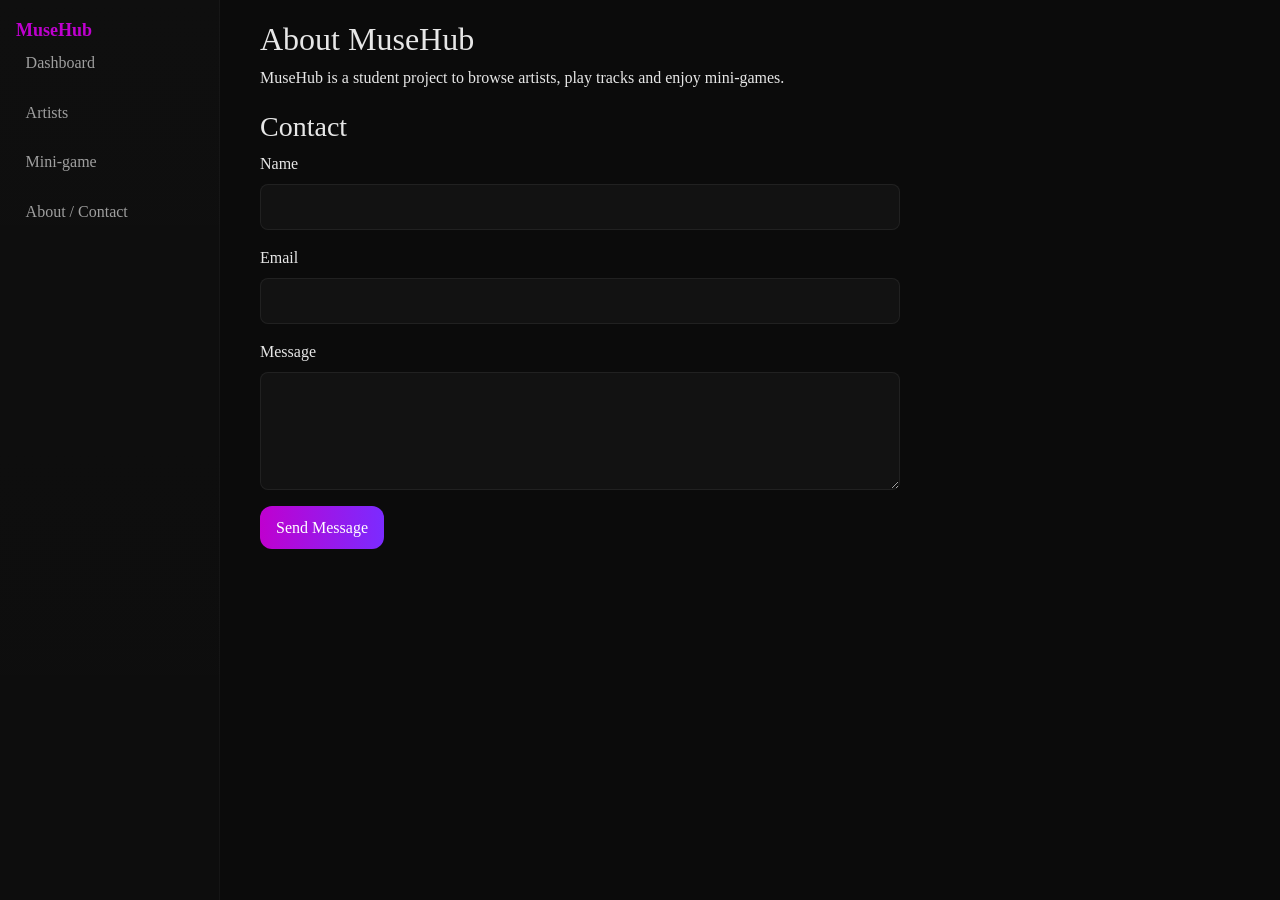
<file: файнал веб/about.html>
<!DOCTYPE html>
<html lang="en">
<head>
<meta charset="utf-8">
<meta name="viewport" content="width=device-width,initial-scale=1">
<title>MuseHub — About & Contact</title>
<link href="https://cdn.jsdelivr.net/npm/bootstrap@5.3.3/dist/css/bootstrap.min.css" rel="stylesheet">
<link rel="stylesheet" href="css/main.css">
</head>
<body>
<svg aria-hidden="true" style="display:none">
  <symbol id="icon-menu" viewBox="0 0 24 24">
    <rect x="3" y="6" width="18" height="2" rx="1" fill="currentColor"/>
    <rect x="3" y="11" width="18" height="2" rx="1" fill="currentColor"/>
    <rect x="3" y="16" width="18" height="2" rx="1" fill="currentColor"/>
  </symbol>
  <symbol id="icon-user" viewBox="0 0 24 24">
    <path d="M12 12a4 4 0 100-8 4 4 0 000 8z" fill="currentColor"/>
    <path d="M3 20a9 9 0 0118 0" fill="currentColor"/>
  </symbol>
</svg>

<button class="mobile-menu-btn d-none" id="mobile-menu-btn" aria-label="Open menu" title="Menu">
  <svg class="icon" style="width:18px;height:18px"><use href="#icon-menu"></use></svg>
</button>

<aside class="sidebar" aria-label="Primary">
  <h4>MuseHub</h4>
  <nav class="nav-column" aria-label="Main navigation">
    <a href="index.html">Dashboard</a>
    <a href="artists.html">Artists</a>
    <a href="game.html">Mini-game</a>
    <a href="about.html">About / Contact</a>
  </nav>
</aside>

<main class="main">
  <h2>About MuseHub</h2>
  <p>MuseHub is a student project to browse artists, play tracks and enjoy mini-games.</p>

  <h3 style="margin-top:1.25rem">Contact</h3>
  <form id="contact-form" style="max-width:640px;">
    <div class="mb-3">
      <label class="form-label">Name</label>
      <input id="name" class="form-control" required>
    </div>
    <div class="mb-3">
      <label class="form-label">Email</label>
      <input id="email" class="form-control" type="email" required>
    </div>
    <div class="mb-3">
      <label class="form-label">Message</label>
      <textarea id="message" class="form-control" rows="4" required></textarea>
    </div>
    <button class="btn btn-primary" type="submit">Send Message</button>
  </form>
</main>

<script type="module" src="js/main.js"></script>
<script src="https://cdn.jsdelivr.net/npm/bootstrap@5.3.3/dist/js/bootstrap.bundle.min.js"></script>

<script>
(function(){
  const btn = document.getElementById('mobile-menu-btn');
  const sidebar = document.querySelector('.sidebar');
  if(!btn || !sidebar) return;
  btn.addEventListener('click', ()=>{ sidebar.classList.toggle('open'); document.body.classList.toggle('sidebar-open'); });
  sidebar.querySelectorAll('a').forEach(a=>a.addEventListener('click', ()=>{ sidebar.classList.remove('open'); document.body.classList.remove('sidebar-open'); }));
  document.addEventListener('keydown', (e)=>{ if(e.key==='Escape'){ sidebar.classList.remove('open'); document.body.classList.remove('sidebar-open'); } });
})();
</script>
</body>
</html>
</file>
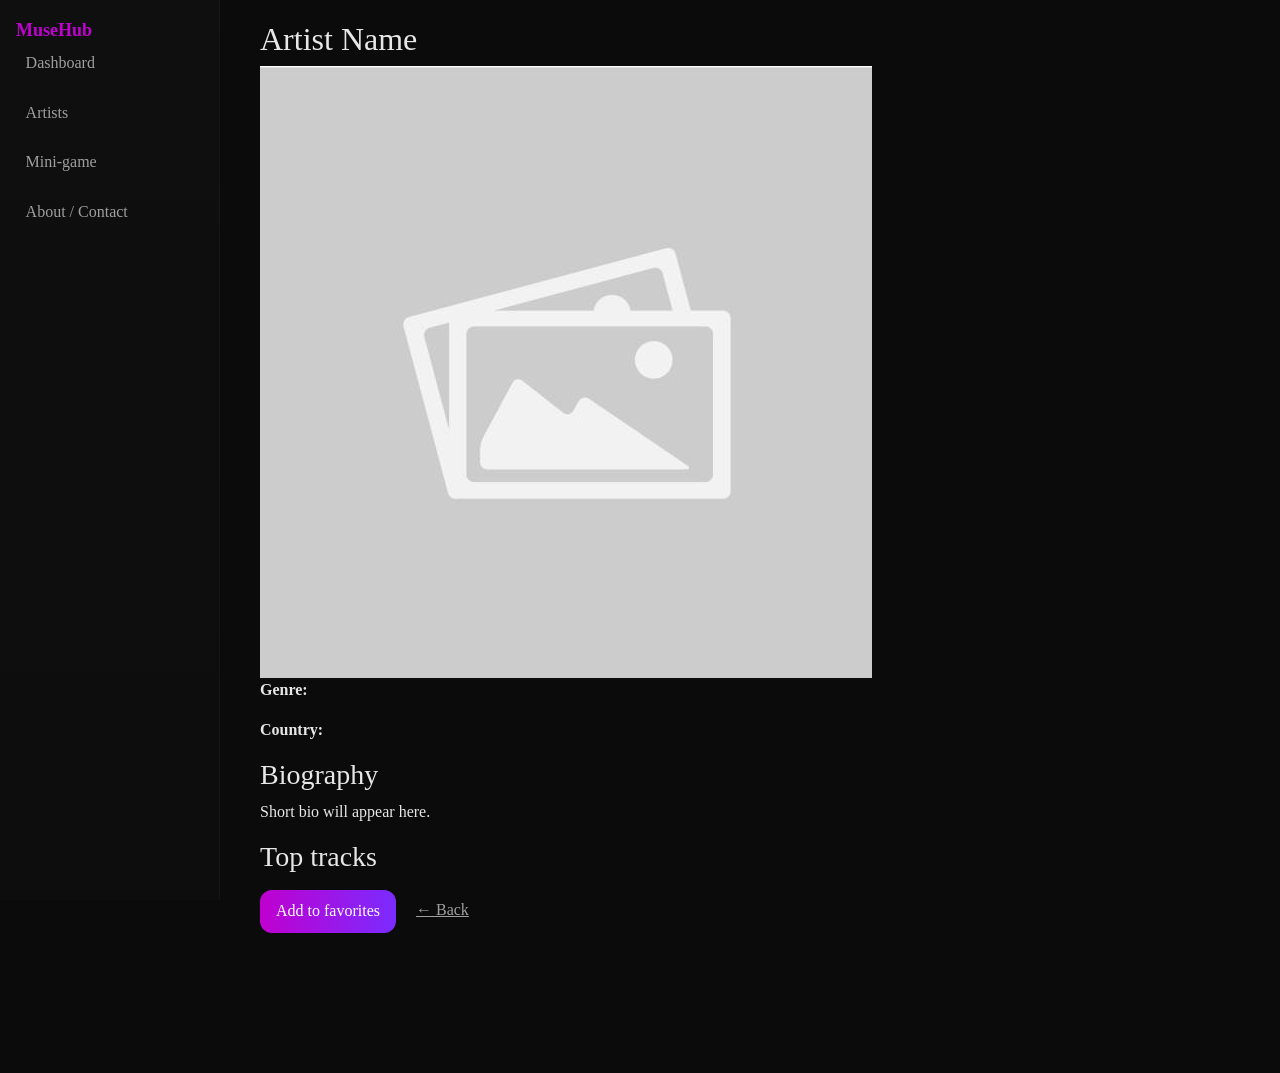
<file: файнал веб/artist.html>
<!DOCTYPE html>
  <html lang="en">
  <head>
  <meta charset="utf-8">
  <meta name="viewport" content="width=device-width,initial-scale=1">
  <title>MuseHub — Artist Detail</title>
  <link href="https://cdn.jsdelivr.net/npm/bootstrap@5.3.3/dist/css/bootstrap.min.css" rel="stylesheet">
  <link rel="stylesheet" href="css/main.css">
  </head>
  <body>
  <svg aria-hidden="true" style="display:none">
    <symbol id="icon-menu" viewBox="0 0 24 24">
      <rect x="3" y="6" width="18" height="2" rx="1" fill="currentColor"/>
      <rect x="3" y="11" width="18" height="2" rx="1" fill="currentColor"/>
      <rect x="3" y="16" width="18" height="2" rx="1" fill="currentColor"/>
    </symbol>
  </svg>

  <button class="mobile-menu-btn d-none" id="mobile-menu-btn" aria-label="Open menu" title="Menu">
    <svg class="icon" style="width:18px;height:18px"><use href="#icon-menu"></use></svg>
  </button>

  <aside class="sidebar" aria-label="Primary">
    <h4>MuseHub</h4>
    <nav class="nav-column" aria-label="Main navigation">
      <a href="index.html">Dashboard</a>
      <a href="artists.html">Artists</a>
      <a href="game.html">Mini-game</a>
      <a href="about.html">About / Contact</a>
    </nav>
  </aside>

  <main class="main">
    <h2 id="artist-name">Artist Name</h2>
    <img id="artist-photo" class="artist-photo" src="assets/images/placeholder.jpg" alt="artist" />
    <p><strong>Genre:</strong> <span id="artist-genre"></span></p>
    <p><strong>Country:</strong> <span id="artist-country"></span></p>

    <section>
      <h3>Biography</h3>
      <p id="artist-bio">Short bio will appear here.</p>
    </section>

    <section>
      <h3>Top tracks</h3>
      <ol id="artist-tracks"></ol>
    </section>

    <div style="margin-top:1rem">
      <button id="favorite-button" class="btn btn-primary">Add to favorites</button>
      <a href="artists.html" style="margin-left:1rem;color:var(--muted)">← Back</a>
    </div>
  </main>

  <script type="module" src="js/main.js"></script>
  <script src="https://cdn.jsdelivr.net/npm/bootstrap@5.3.3/dist/js/bootstrap.bundle.min.js"></script>

  <script>
  (function(){
    const btn = document.getElementById('mobile-menu-btn');
    const sidebar = document.querySelector('.sidebar');
    if(!btn || !sidebar) return;
    btn.addEventListener('click', ()=>{ sidebar.classList.toggle('open'); document.body.classList.toggle('sidebar-open'); });
    sidebar.querySelectorAll('a').forEach(a=>a.addEventListener('click', ()=>{ sidebar.classList.remove('open'); document.body.classList.remove('sidebar-open'); }));
    document.addEventListener('keydown', (e)=>{ if(e.key==='Escape'){ sidebar.classList.remove('open'); document.body.classList.remove('sidebar-open'); } });
  })();
  </script>
  </body>
  </html>
</file>
<file: файнал веб/css/main.css>
:root {
    --sidebar-w: 220px;
    --rightbar-w: 210px;
    --accent: #bf00cf;
    --accent-2: #7b2bff;
    --muted: #9f9f9f;
    --panel: #1a1a1a;
    --radius: 12px;
    --bg: #0b0b0b;
    --text: #e7e7e7;
    --glass: rgba(255,255,255,0.04);
}

* {
    box-sizing: border-box;
}

html, body {
    height: 100%;
    margin: 0;
    font-family: "Inter";
    background: var(--bg);
    color: var(--text);
}

img {
    max-width: 100%;
    height: auto;
    display: block;
}

.sidebar {
    width: var(--sidebar-w);
    background: linear-gradient(180deg, rgba(255,255,255,0.02), rgba(255,255,255,0.01));
    padding: 20px 16px;
    height: 100vh;
    position: fixed;
    left: 0;
    top: 0;
    border-right: 1px solid rgba(255,255,255,0.03);
    overflow: auto;
    z-index: 1200;
}

    .sidebar .logo {
        display: flex;
        align-items: center;
        gap: 10px;
        margin-bottom: 18px;
    }

    .sidebar h4 {
        margin: 0;
        font-size: 18px;
        color: var(--accent);
        font-weight: 700;
    }

.nav-column {
    display: flex;
    flex-direction: column;
    gap: .4rem;
}

    .nav-column a {
        color: var(--muted);
        text-decoration: none;
        padding: .6rem;
        display: flex;
        align-items: center;
        gap: .6rem;
        border-radius: 10px;
        transition: transform .12s, background .12s, color .12s;
    }

        .nav-column a:hover, .nav-column a:focus {
            color: #fff;
            background: rgba(191,0,207,0.12);
            transform: translateX(4px);
        }

        .nav-column a.active {
            color: #fff;
            background: linear-gradient(90deg,var(--accent),var(--accent-2));
            transform: none;
        }

/* -------------- HIDE RIGHTBAR (global) -------------- 
   Right panel removed visually — this removes the extra text that came
   from the right toolbar without touching HTML.
*/
.rightbar {
    display: none !important;
    visibility: hidden !important;
    height: 0 !important;
    overflow: hidden !important;
}

    .rightbar h5 {
        font-weight: 600;
        margin-bottom: .5rem;
    }

    .rightbar .list-group {
        display: flex;
        flex-direction: column;
        gap: .45rem;
    }

    .rightbar .list-group-item {
        background: rgba(255,255,255,0.04);
        color: var(--text);
        padding: .6rem .8rem;
        border-radius: 10px;
        border: none;
        cursor: pointer;
        transition: transform .12s;
    }

        .rightbar .list-group-item:hover {
            transform: translateY(-3px);
        }

/* main layout */
.main {
    margin-left: calc(var(--sidebar-w) + 20px);
    margin-right: 20px;
    padding: 20px;
    min-height: calc(100vh - 92px);
    padding-bottom: 140px;
    box-sizing: border-box;
}

/* topbar */
.topbar {
    display: flex;
    align-items: center;
    gap: 12px;
    justify-content: space-between;
    padding-bottom: .8rem;
    border-bottom: 1px solid rgba(255,255,255,0.06);
    margin-bottom: 1rem;
    min-height: 56px;
}

.topbar-left, .topbar-center, .topbar-right {
    display: flex;
    align-items: center;
    gap: 12px;
}

.topbar-center {
    flex: 1 1 auto;
    min-width: 0;
}

.brand {
    display: flex;
    align-items: center;
    gap: 8px;
    font-weight: 700;
    font-size: 1.05rem;
}

    .brand .badge {
        width: 36px;
        height: 36px;
        display: grid;
        place-items: center;
        border-radius: 8px;
        background: linear-gradient(90deg,var(--accent),var(--accent-2));
        color: #fff;
        font-weight: 800;
    }

.search {
    width: 100%;
    max-width: 560px;
    position: relative;
}

    .search input {
        width: 100%;
        padding: .6rem 1rem .6rem 44px;
        border-radius: 999px;
        border: none;
        outline: none;
        background: rgba(255,255,255,0.04);
        color: #fff;
        font-weight: 600;
        min-width: 140px;
    }

    .search svg {
        position: absolute;
        left: 12px;
        top: 50%;
        transform: translateY(-50%);
        opacity: .85;
        pointer-events: none;
    }

.genre-row {
    display: flex;
    flex-wrap: wrap;
    gap: 1rem;
    margin-top: 8px;
}

.genre-card {
    background: var(--panel);
    border-radius: 14px;
    overflow: hidden;
    width: 240px;
    transition: transform .15s;
    cursor: pointer;
    border: 1px solid rgba(255,255,255,0.02);
}

    .genre-card img {
        width: 100%;
        height: 140px;
        object-fit: cover;
        display: block;
    }

    .genre-card .meta {
        padding: .8rem;
    }

    .genre-card:hover {
        transform: translateY(-6px);
    }

.top-music-list {
    display: grid;
    grid-template-columns: repeat(auto-fill, minmax(240px, 1fr));
    gap: 12px;
    margin-top: 10px;
}

.track-row {
    background: linear-gradient(180deg, rgba(26,26,26,0.95), rgba(17,17,17,0.95));
    padding: 10px;
    border-radius: 12px;
    display: flex;
    align-items: center;
    justify-content: space-between;
    gap: 12px;
    border: 1px solid rgba(255,255,255,0.03);
    transition: transform .12s, box-shadow .12s;
}

    .track-row:hover {
        transform: translateY(-4px);
        box-shadow: 0 12px 30px rgba(0,0,0,0.55);
    }

    .track-row.active {
        box-shadow: 0 18px 40px rgba(123,43,255,0.08);
        border: 1px solid rgba(123,43,255,0.12);
    }

.track-left {
    display: flex;
    gap: 12px;
    align-items: center;
    min-width: 0;
    flex: 1 1 auto;
}

    .track-left img {
        width: 64px;
        height: 64px;
        border-radius: 10px;
        object-fit: cover;
        flex: 0 0 64px;
    }

.track-title {
    min-width: 0;
}

    .track-title .title {
        font-weight: 700;
        color: #fff;
        white-space: nowrap;
        overflow: hidden;
        text-overflow: ellipsis;
    }

    .track-title .meta {
        color: rgba(255,255,255,0.6);
        font-size: .92rem;
    }

.track-controls {
    display: flex;
    align-items: center;
    gap: 10px;
    flex: 0 0 auto;
}

    .track-controls button {
        width: 40px;
        height: 40px;
        border-radius: 50%;
        border: 1px solid rgba(255,255,255,0.06);
        background: transparent;
        display: inline-flex;
        align-items: center;
        justify-content: center;
        color: #fff;
        cursor: pointer;
        transition: transform .12s, background .12s;
    }

        .track-controls button svg.icon {
            width: 16px;
            height: 16px;
        }

        .track-controls button:hover {
            transform: translateY(-3px);
            background: linear-gradient(90deg, rgba(191,0,207,0.12), rgba(123,43,255,0.12));
        }

    .track-controls .btn-like.liked {
        background: linear-gradient(90deg,var(--accent),var(--accent-2));
        border: none;
        box-shadow: 0 6px 18px rgba(123,43,255,0.12);
    }

.artist-card {
    border-radius: 14px;
    overflow: hidden;
    border: 1px solid rgba(255,255,255,0.04);
    background: linear-gradient(180deg, rgba(255,255,255,0.01), rgba(255,255,255,0.00));
    box-shadow: 0 8px 24px rgba(0,0,0,0.6);
    transition: transform .18s ease, box-shadow .18s ease;
    display: flex;
    flex-direction: column;
}

    .artist-card:hover {
        transform: translateY(-8px);
        box-shadow: 0 20px 50px rgba(0,0,0,0.72);
    }

    .artist-card .card-img-top {
        height: 230px;
        object-fit: cover;
        transition: transform .35s ease;
        display: block;
    }

    .artist-card:hover .card-img-top {
        transform: scale(1.03);
    }

    .artist-card .card-body {
        background: linear-gradient(180deg, rgba(26,26,26,0.98), rgba(19,19,19,0.98));
        color: var(--text);
        padding: 1.05rem;
        border-radius: 0 0 12px 12px;
        border-top: 1px solid rgba(255,255,255,0.02);
    }

    .artist-card .card-title {
        font-size: 1.16rem;
        font-weight: 700;
        margin-bottom: .2rem;
        color: #fff;
    }

    .artist-card .card-text {
        margin-bottom: .5rem;
        color: var(--muted);
        font-weight: 600;
        font-size: .96rem;
    }

    .artist-card .small.text-muted {
        color: rgba(255,255,255,0.55) !important;
        font-weight: 500;
    }

#artist-list .col {
    display: flex;
}

#artist-list .card.h-100 {
    display: flex;
    flex-direction: column;
    width: 100%;
}

.artist-card:focus {
    outline: none;
    box-shadow: 0 0 0 4px rgba(191,0,207,0.10);
    transform: translateY(-8px);
}

.form-control {
    background: rgba(255,255,255,0.03);
    border: 1px solid rgba(255,255,255,0.06);
    color: #fff;
    padding: 10px;
    border-radius: 8px;
}

button.btn-primary {
    background: linear-gradient(90deg,var(--accent),var(--accent-2));
    border: none;
    color: #fff;
    padding: .6rem 1rem;
    border-radius: 12px;
}

#genre, #sort {
    appearance: none;
    padding: .5rem 1.2rem .5rem .9rem;
    border-radius: 12px;
    border: 1px solid rgba(255,255,255,0.06);
    font-weight: 700;
    min-width: 160px;
    cursor: pointer;
    color: #fff;
    background-color: transparent;
    background-image: linear-gradient(90deg, var(--accent), var(--accent-2)), url("data:image/svg+xml;utf8,<svg xmlns='http://www.w3.org/2000/svg' width='14' height='14' viewBox='0 0 24 24'><path fill='%23ffffff' d='M7 10l5 5 5-5z'/></svg>");
    background-repeat: no-repeat, no-repeat;
    background-size: calc(100% - 36px) 100%, 12px 12px;
    background-position: left 0 center, right 12px center;
}

    #genre:focus, #sort:focus {
        box-shadow: 0 0 0 6px rgba(123,43,255,0.06);
        transform: translateY(-1px);
    }

    #genre option, #sort option {
        background: #121212;
        color: var(--text);
    }

#search {
    min-width: 220px;
    padding: .55rem .95rem;
    border-radius: 999px;
    border: 1px solid rgba(255,255,255,0.06);
    background: rgba(255,255,255,0.02);
    color: #fff;
    font-weight: 600;
}

    #search:focus {
        box-shadow: 0 0 0 6px rgba(191,0,207,0.06);
        transform: translateY(-1px);
    }

    #search::placeholder {
        color: rgba(255,255,255,0.38);
        font-weight: 600;
    }

/* ---------------- footer.player (original structure, with careful mobile fixes) ---------------- */
footer.player {
    position: fixed;
    left: calc(var(--sidebar-w) + 20px);
    right: 20px;
    bottom: 16px;
    background: linear-gradient(180deg, rgba(10,10,10,0.9), rgba(8,8,8,0.85));
    display: flex;
    align-items: center;
    justify-content: space-between;
    gap: 12px;
    padding: 12px 16px;
    border-radius: 12px;
    box-shadow: 0 8px 24px rgba(0,0,0,0.6);
    border: 1px solid rgba(255,255,255,0.03);
    z-index: 1100;
    min-width: 320px;
    max-width: calc(100% - 40px);
    box-sizing: border-box;
}

    footer.player .left {
        display: flex;
        align-items: center;
        gap: 12px;
        min-width: 0;
    }

    footer.player .center {
        display: flex;
        flex-direction: column;
        align-items: center;
        gap: 8px;
        min-width: 0;
        flex: 1 1 auto;
    }

    footer.player .controls {
        display: flex;
        gap: 10px;
        align-items: center;
        flex: 0 0 auto;
        white-space: nowrap;
    }

        footer.player .controls button {
            width: 44px;
            height: 44px;
            border-radius: 10px;
            border: none;
            display: inline-flex;
            align-items: center;
            justify-content: center;
            background: linear-gradient(90deg,var(--accent),var(--accent-2));
            color: #fff;
            box-shadow: 0 8px 18px rgba(0,0,0,0.45);
            padding: 0;
            transition: transform .12s, box-shadow .12s;
        }

#btn-play {
    width: 52px;
    height: 52px;
    border-radius: 12px;
}

footer.player .controls button svg.icon {
    width: 20px;
    height: 20px;
    display: block;
}

footer.player .controls button:hover {
    transform: translateY(-3px);
    box-shadow: 0 14px 34px rgba(0,0,0,0.55);
}

footer.player .controls button[disabled] {
    opacity: .45;
    cursor: not-allowed;
    box-shadow: none;
}

footer.player .progress {
    display: flex;
    align-items: center;
    flex: 1 1 auto;
    min-width: 120px;
    margin: 0 8px;
    height: 12px;
    padding: 4px;
    background: rgba(255,255,255,0.02);
    border-radius: 999px;
    overflow: hidden;
    position: relative;
}

    footer.player .progress .bar {
        height: 100%;
        width: 20%;
        border-radius: 999px;
        background: linear-gradient(90deg,var(--accent),var(--accent-2));
        transition: width .25s ease;
        box-shadow: 0 6px 18px rgba(123,43,255,0.09), inset 0 1px 0 rgba(255,255,255,0.04);
    }

/* ensure range control looks ok */
footer.player input[type="range"] {
    appearance: none;
    width: 120px;
    height: 8px;
    background: rgba(255,255,255,0.06);
    border-radius: 999px;
    outline: none;
    margin-left: 8px;
}

    footer.player input[type="range"]::-webkit-slider-thumb {
        width: 14px;
        height: 14px;
        border-radius: 50%;
        background: linear-gradient(90deg,var(--accent),var(--accent-2));
        border: none;
        box-shadow: 0 6px 16px rgba(0,0,0,0.45);
    }

    footer.player input[type="range"]::-moz-range-thumb {
        width: 14px;
        height: 14px;
        border-radius: 50%;
        background: linear-gradient(90deg,var(--accent),var(--accent-2));
        border: none;
        box-shadow: 0 6px 16px rgba(0,0,0,0.45);
    }

/* Button/icon defaults */
.icon {
    display: inline-block;
    vertical-align: middle;
    fill: currentColor;
    color: inherit;
}

.icon-sm {
    width: 16px;
    height: 16px;
}

.btn-like.liked svg {
    filter: drop-shadow(0 2px 6px rgba(123,43,255,0.28));
}

:focus {
    outline: 3px solid rgba(123,43,255,0.12);
    outline-offset: 3px;
}

/* ---------- Media queries (TOUCH-UP) ---------- */

@media (max-width:1024px) {
    footer.player {
        left: 18px;
        right: 18px;
    }

    .main {
        margin-left: calc(var(--sidebar-w) + 18px);
        margin-right: 18px;
    }
}

/* Mobile: dark, non-transparent sidebar + overlay; and player shrink rules */
@media (max-width:900px) {
    /* rightbar already hidden above */

    .sidebar {
        transform: translateX(-110%);
        width: min(80vw,280px);
        transition: transform .28s ease;
        /* make the mobile panel dark and solid so it fits the theme */
        padding: 18px;
        box-shadow: 0 24px 64px rgba(0,0,0,0.6);
        position: fixed;
        z-index: 1300;
        left: 12px;
        top: 12px;
        height: calc(100vh - 24px);
        border-radius: 12px;
        border: 1px solid rgba(255,255,255,0.03);
        background: linear-gradient(180deg, rgba(14,14,14,0.98), rgba(22,22,22,0.98));
        overflow: auto;
    }

        .sidebar.open {
            transform: translateX(0);
        }

    body.sidebar-open {
        overflow: hidden;
    }

        /* overlay for when sidebar is open */
        body.sidebar-open::before {
            content: "";
            position: fixed;
            inset: 0;
            background: rgba(0,0,0,0.55);
            z-index: 1290;
        }

    .mobile-menu-btn {
        display: block !important;
        position: fixed;
        left: 12px;
        top: 12px;
        z-index: 1400;
        background: rgba(255,255,255,0.04);
        color: #fff;
        border: 0;
        padding: 8px 10px;
        border-radius: 8px;
        box-shadow: 0 6px 18px rgba(0,0,0,0.5);
    }

    .main {
        margin-left: 12px !important;
        margin-right: 12px !important;
        padding: 16px 8px 220px !important;
    }

    .topbar {
        flex-direction: column;
        align-items: flex-start;
        gap: 10px;
    }

    .topbar-left, .topbar-center, .topbar-right {
        width: 100%;
    }

    .top-music-list {
        grid-template-columns: 1fr;
    }

    /* Player: keep it in one line; allow progress to shrink first */
    footer.player {
        left: 12px;
        right: 12px;
        bottom: 12px;
        padding: 10px;
        gap: 10px;
        align-items: center;
    }

        footer.player .center {
            min-width: 0;
            flex: 1 1 auto;
        }

        footer.player .controls {
            flex: 0 0 auto;
            gap: 8px;
            white-space: nowrap;
        }

        footer.player .progress {
            min-width: 0;
            flex: 1 1 0;
            margin: 0 8px;
            z-index: 1;
        }

        /* shrink range input width to avoid overflow */
        footer.player input[type="range"] {
            width: 90px;
        }
}

@media (max-width:520px) {
    .track-left img {
        width: 56px;
        height: 56px;
    }

    .track-controls button {
        width: 36px;
        height: 36px;
    }

    .artist-card .card-img-top {
        height: 200px;
    }

    #search {
        min-width: 140px;
    }

    /* reduce player button sizes but keep them in row */
    footer.player .controls button {
        width: 36px;
        height: 36px;
    }

    footer.player #btn-play {
        width: 44px;
        height: 44px;
    }

    footer.player .left img {
        width: 40px;
        height: 40px;
    }

    footer.player .progress {
        height: 10px;
        padding: 3px;
    }

    footer.player {
        padding: 8px;
        gap: 8px;
        bottom: 8px;
    }
}

/* small guard against overlap: on very narrow screens reduce sizes further */
@media (max-width:380px) {
    footer.player .controls button {
        width: 34px;
        height: 34px;
    }

    footer.player #btn-play {
        width: 40px;
        height: 40px;
    }

    footer.player .progress {
        margin: 0 6px;
    }
}

/* ensure svg/icon rules (keep consistent) */
svg {
    width: auto !important;
    height: auto !important;
    max-width: 100%;
    max-height: 100%;
    display: inline-block;
    vertical-align: middle;
    overflow: visible;
}

.icon {
    width: 20px !important;
    height: 20px !important;
    display: inline-block;
    vertical-align: middle;
    fill: currentColor;
}

footer.player .controls svg.icon,
.track-controls svg.icon,
.track-controls button svg.icon {
    width: 18px !important;
    height: 18px !important;
}

.track-left img + svg.icon,
.top-music-list .track-left svg.icon {
    width: 56px !important;
    height: 56px !important;
}

.search svg.icon {
    position: absolute;
    left: 12px;
    top: 50%;
    transform: translateY(-50%);
    width: 20px !important;
    height: 20px !important;
    pointer-events: none;
}

footer.player #btn-like svg.icon,
.track-controls .btn-like svg.icon {
    width: 20px !important;
    height: 20px !important;
}

svg:not([width]):not([height]) {
    width: 1em;
    height: 1em;
}

footer.player svg.icon {
    max-width: 56px;
    max-height: 56px;
}

footer.player .btn-like svg {
    width: 22px;
    height: 22px;
    color: white;
}

svg use {
    fill: currentColor;
}

#btn-like {
    background: transparent !important;
    padding: 0 !important;
    border: none !important;
    box-shadow: none !important;
    width: auto !important;
    height: auto !important;
}

    #btn-like svg {
        width: 22px;
        height: 22px;
        color: white;
    }

/* Back-to-top button */
#back-to-top {
    display: none; /* hidden by default, shown by JS */
    position: fixed;
    right: 18px;
    bottom: 18px; /* will be adjusted by JS to sit above player */
    z-index: 12050; /* above most UI (player < 1100, sidebar < 1500) */
    padding: 8px 10px;
    border-radius: 10px;
    background: rgba(255,255,255,0.04);
    color: #fff;
    border: 1px solid rgba(255,255,255,0.06);
    box-shadow: 0 8px 18px rgba(0,0,0,0.6);
    font-weight: 700;
    font-size: 14px;
    line-height: 1;
    cursor: pointer;
    transition: transform .12s ease, opacity .12s ease;
    backdrop-filter: none;
}

    /* visible (JS toggles) */
    #back-to-top.show {
        display: block;
        opacity: 1;
        transform: translateY(0);
    }

/* small screens — slightly smaller */
@media (max-width:420px) {
    #back-to-top {
        right: 12px;
        padding: 6px 8px;
        font-size: 13px;
    }
}
</file>
